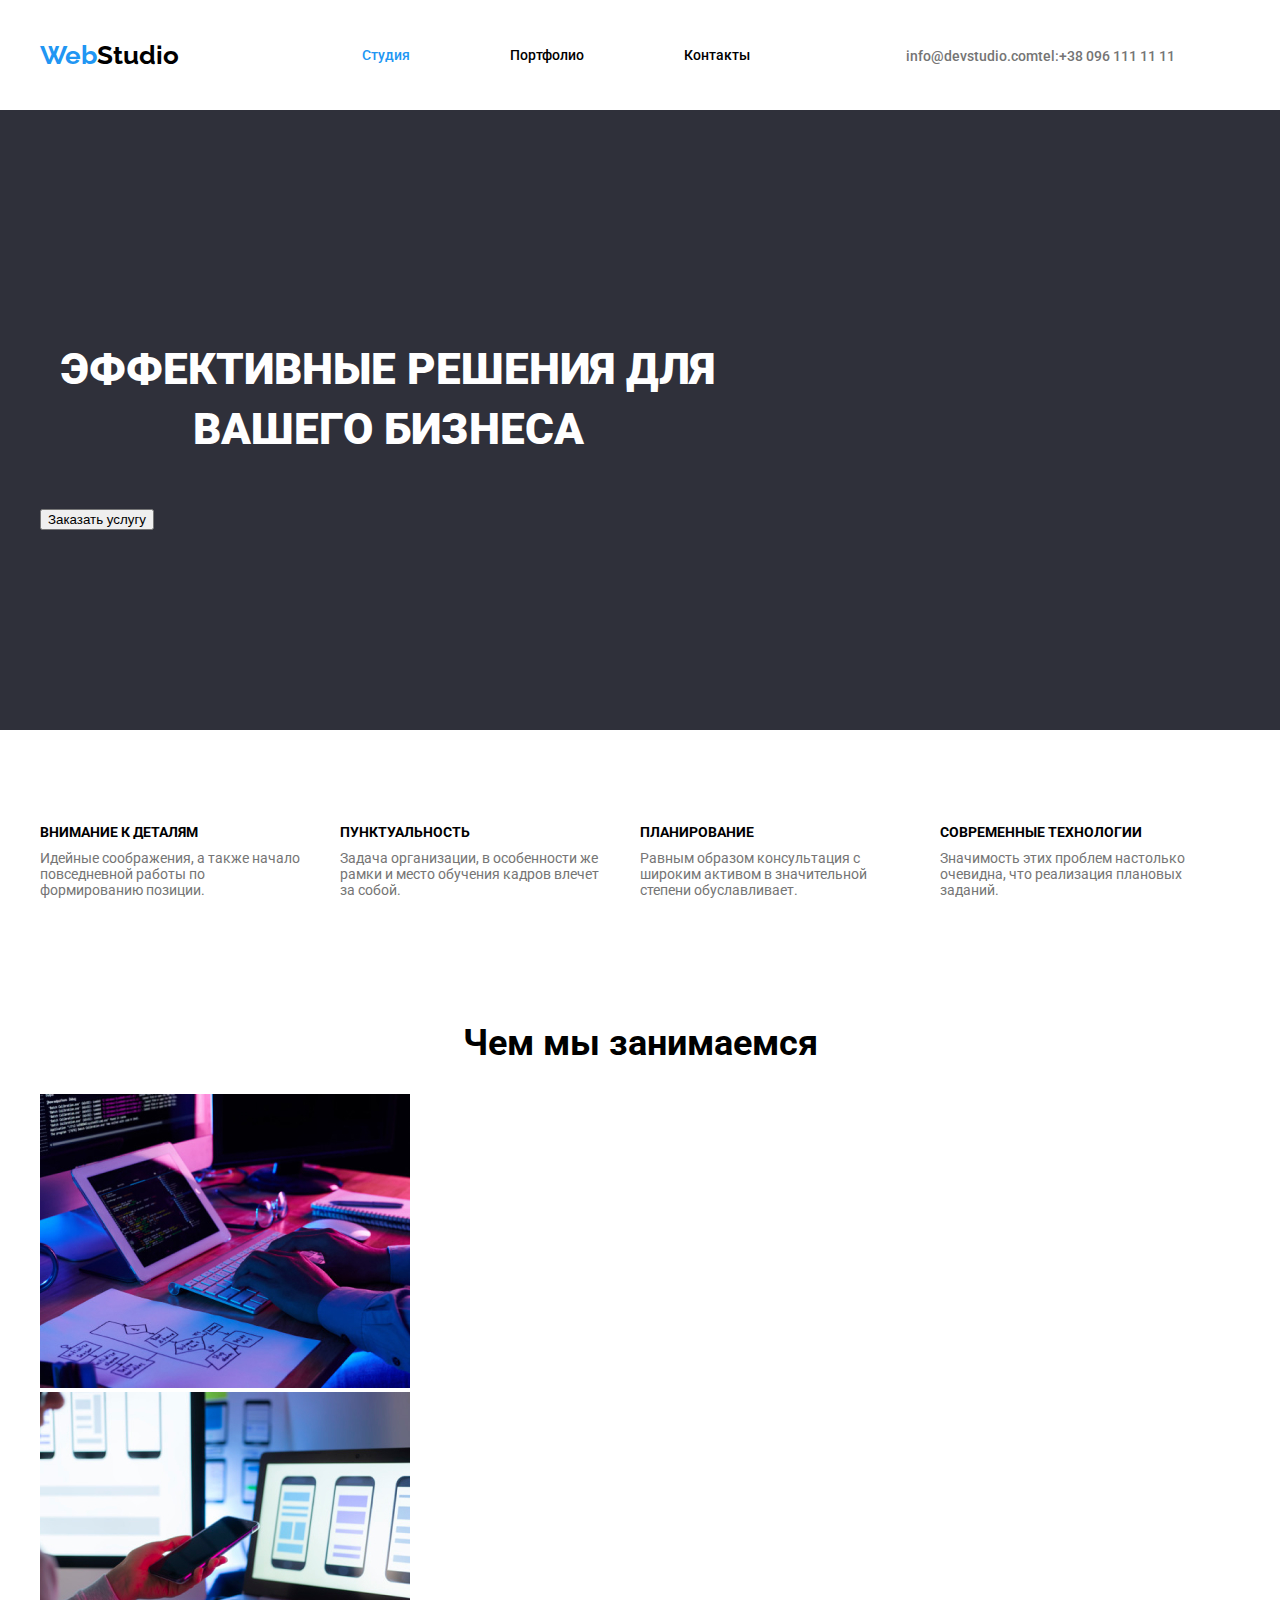
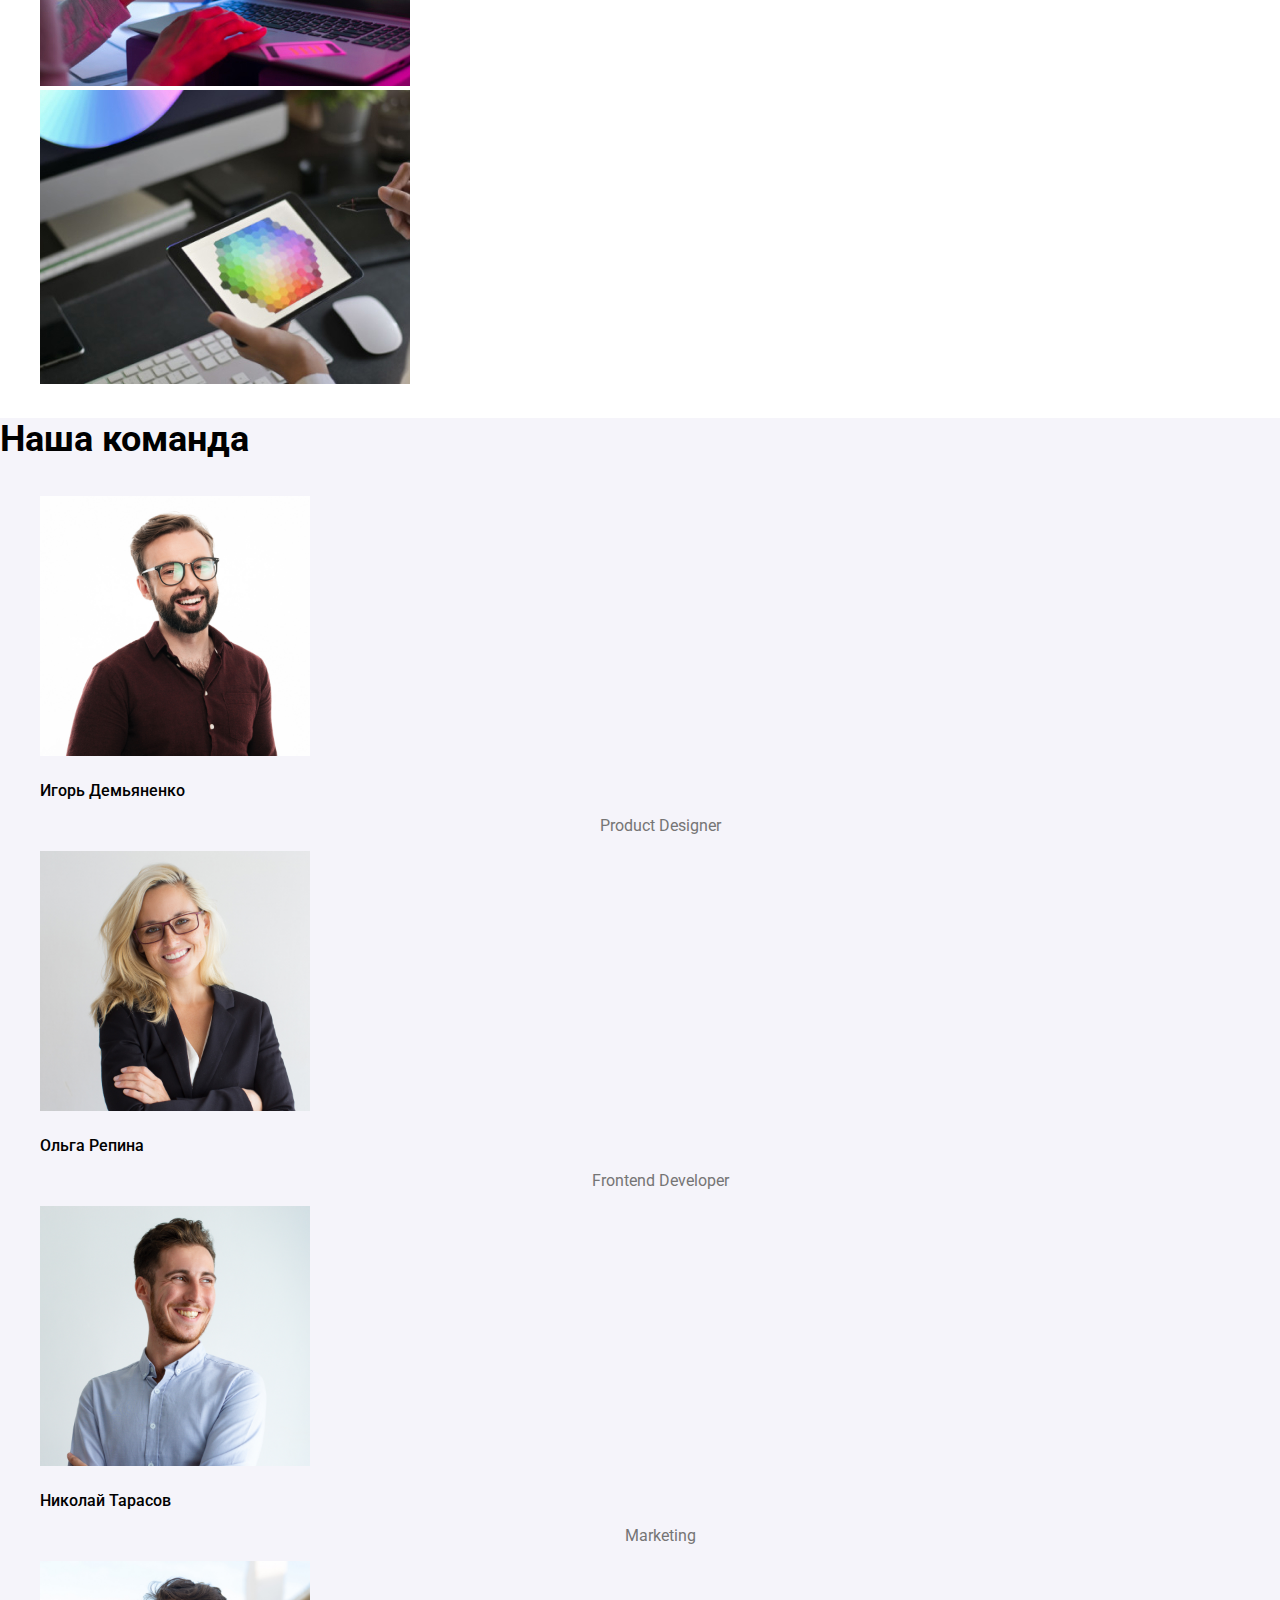
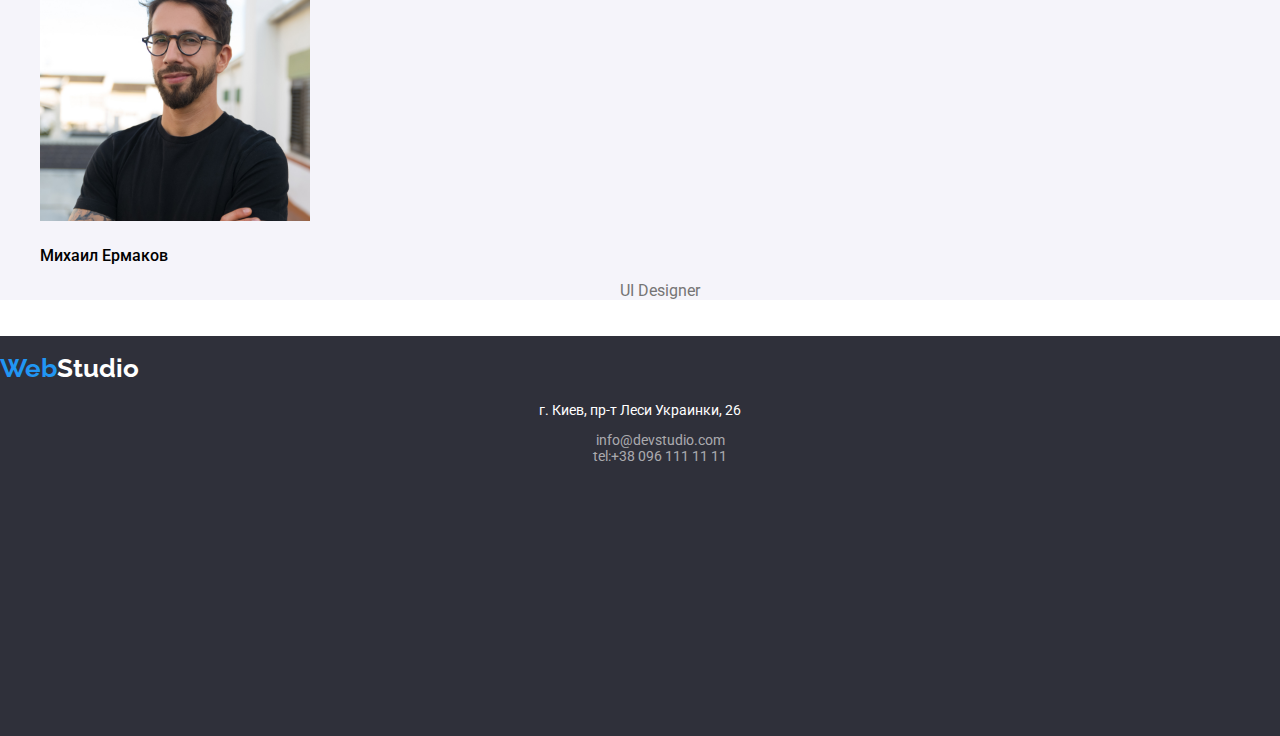
<file: index.html>
<!DOCTYPE html>
<html lang="ru">
<head>
   
    <title>  Document </title>   
    <meta charset="UTF-8">
      
    <meta name="viewport" content="width=device-width, initial-scale=1.0"/>
    <link rel="stylesheet" href="https://cdnjs.cloudflare.com/ajax/libs/modern-normalize/0.4.0/modern-normalize.min.css" integrity="sha512-bCZjCmOz1WUgFj9b7JIKza2J1dWOiDd5/odYgEkyK+lpFRHS+HLHrg4Gb9TFGLUikvrO6euu6SG7GywjWVzMOg==" crossorigin="anonymous" />
    
    <link rel="preconnect" href="https://fonts.gstatic.com">
    <link href="https://fonts.googleapis.com/css2?family=Oleo+Script&family=Raleway:wght@700&family=Roboto:wght@400;500;700;900&display=swap" rel="stylesheet">
    <link href="./css/style.css" rel="stylesheet"/> 
</head>
<body>
    <header class="header">
        <div class="container"> 
    <nav class="navigation"> 
        <a class="logo-body" href="#"> Web<span class="part">Studio</span></a>
         <ul> 
            <li classone>
                <a class="current" href= "./index.html">Студия</a>
            </li>
            <li>
                <a href="./portfolio.html">Портфолио</a>
            </li>
            <li>
                <a href="#">Контакты</a>
            </li>
            
        </ul>
    </nav>
    <!-- Шапка сайта -->
    

<ul class="contactslist">
 <li><a class="mail" href="mailto:info@devstudio.com">info@devstudio.com</a> </li>
<li><a class="phone" href="tel:+380961111111">tel:+38 096 111 11 11</a> </li>
</ul>
</div>
    </header> 
      <!-- /Шапка сайта -->
      <main>
          <!-- HERO -->
          
          <section class="special">
              <div class="container"> 
            <h1>эффективные решения для вашего бизнеса</h1>
            <button type="Заказатьуслугу">Заказать услугу</button>
             
        </div>
         </section>
        
            <section class='hero'> 
                <div class="container">
                
                <ul>
                    <li>
                        <h3>Внимание к деталям</h3>
                        <p>Идейные соображения, а также начало повседневной работы по формированию позиции.</p>
                    </li>
                     <li>
                     <h3>Пунктуальность</h3>
                     <p>Задача организации, в особенности же рамки и место обучения кадров влечет за собой.</p>
                    </li>
                    <li>
                        <h3>Планирование</h3>
                        <p>Равным образом консультация с широким активом в значительной степени обуславливает.</p>
                    </li>
                    <li>
                        <h3>Современные технологии</h3>
                    <p>Значимость этих проблем настолько очевидна, что реализация плановых заданий.</p>
                       
                    </li>
                </ul>
            </div>
            </section>

           

            
            <section class="about">
                <h2>Чем мы занимаемся</h2>
                <ul>
                    <li><img src="./img/about-img1.jpg" alt="разработчик" width="370" height="294"/> </li>
                    <li><img src="./img/about-img2.jpg" alt="дизайнер" width="370" height="294"/> </li>
                    <li><img src="./img/about-img3.jpg" alt="цветовой круг" width="370" height="294"/> </li>
                    
                </ul>
            
        </section>
         <!-- /HERO -->
        <!-- КОМАНДА -->
       
       
            <section class="team">
                <h2 class ="teamtitle">  Наша команда </h2>
                <ul>
                    <li><img src="./img/igordemyanenko.jpg" alt="игорь демьяненко" width="270" height="260"/>
                        <h3>Игорь Демьяненко</h3>
                        <p>Product Designer</p>
                    
                    </li>
                    <li><img src="./img/olgarepina.jpg" alt="ольга репина" width="270" height="260"/>
                        <h3>Ольга Репина</h3>
                        <p>Frontend Developer</p>
                     </li>
                    <li><img src="./img/nikolaytarasov.jpg" alt="николай тарасов" width="270" height="260"/>  
                        <h3>Николай Тарасов</h3>
                        <p>Marketing</p>
                    </li>
                    <li><img src="./img/mihailermakov.jpg" alt="михаил ермаков" width="270" height="260"/>  
                        <h3>Михаил Ермаков</h3>
                        <p>UI Designer</p>
                    </li>
                </ul>



            </section>
        </main>

        
        <!--/Команда-->
        <footer class="footer">
          
                <div>
                    <a class="logo-footer" href="#"> Web<span class="parttwo">Studio</span></a>
                    
                <address class="contact">
                    <p>г. Киев, пр-т Леси Украинки, 26</p>
                     <ul>
                        <li><a class = "mailtwo" href="mailto:info@devstudio.com">info@devstudio.com</a> </li>
                       <li><a  class = "phonetwo"  href="tel:+380961111111">tel:+38 096 111 11 11</a> </li>
                       </ul>
                    </address>

                </div>
          
            

        </footer>
        
</body>
</html>
</file>
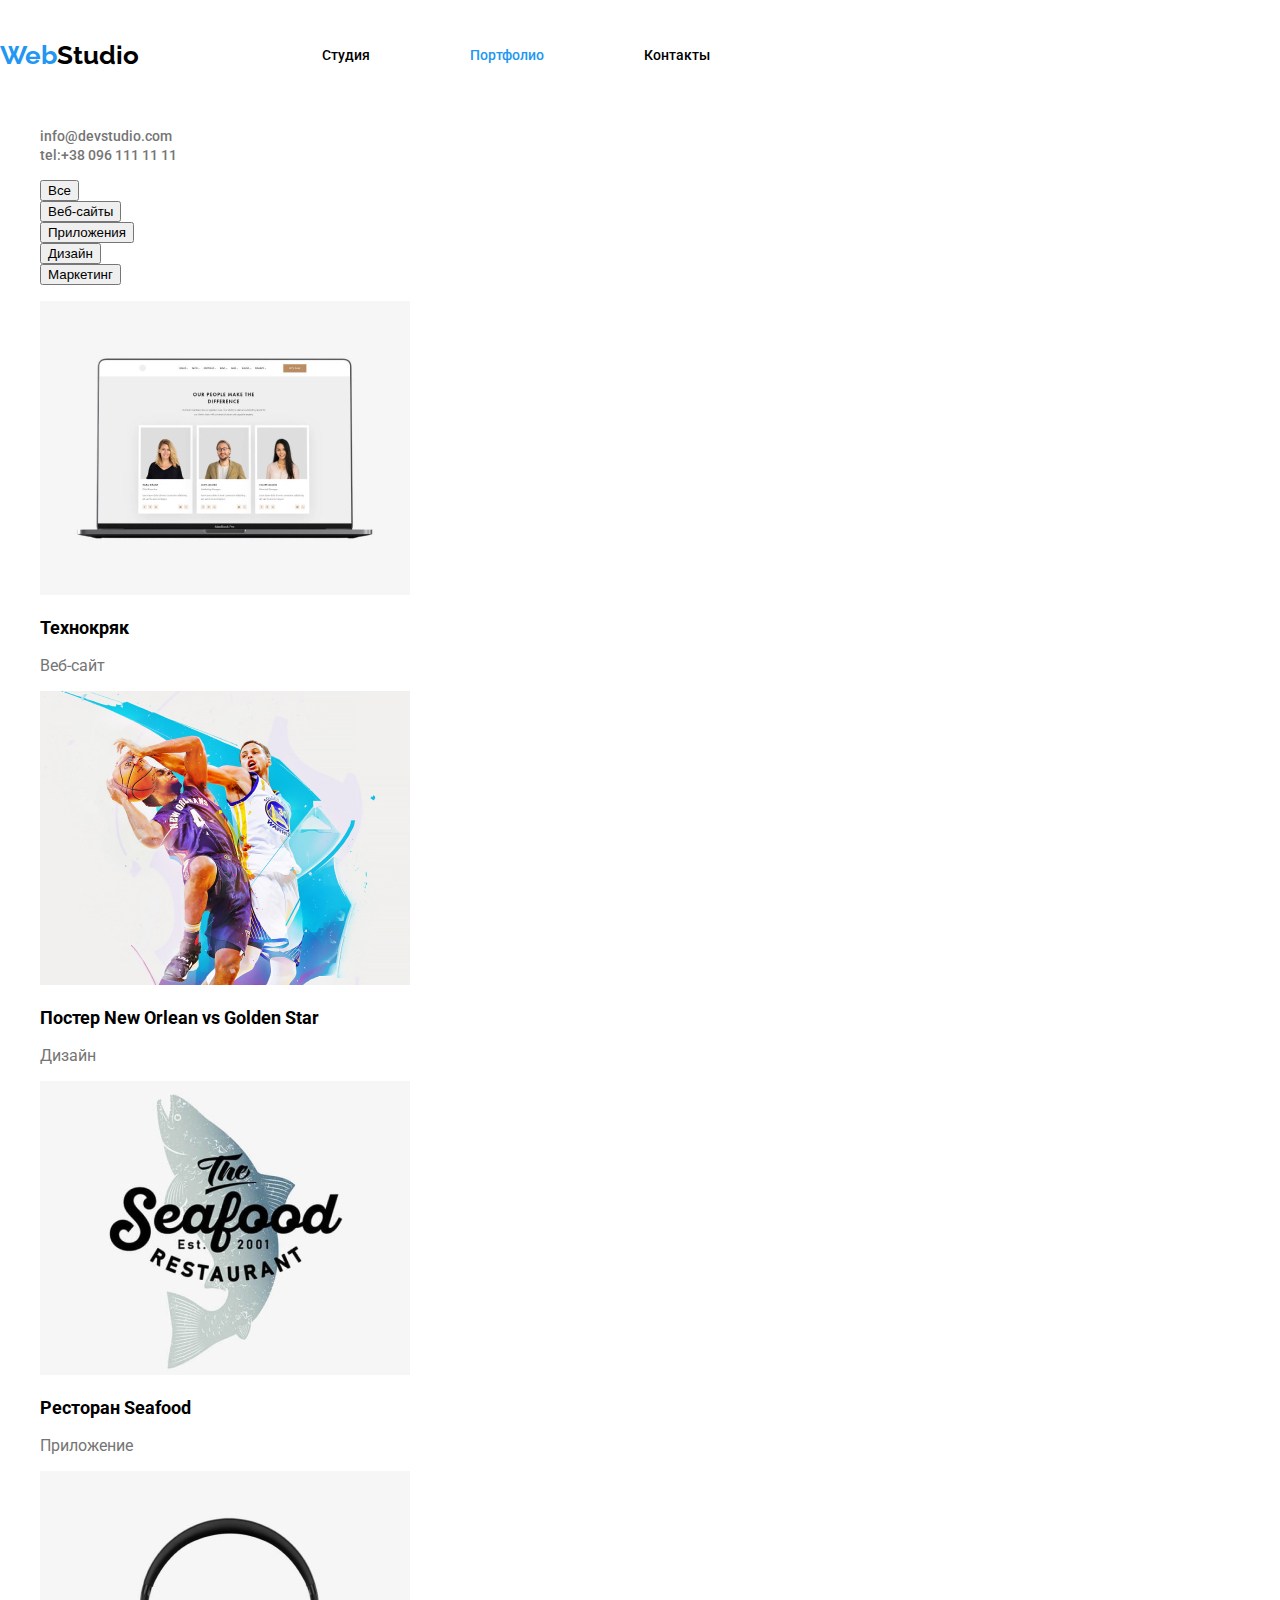
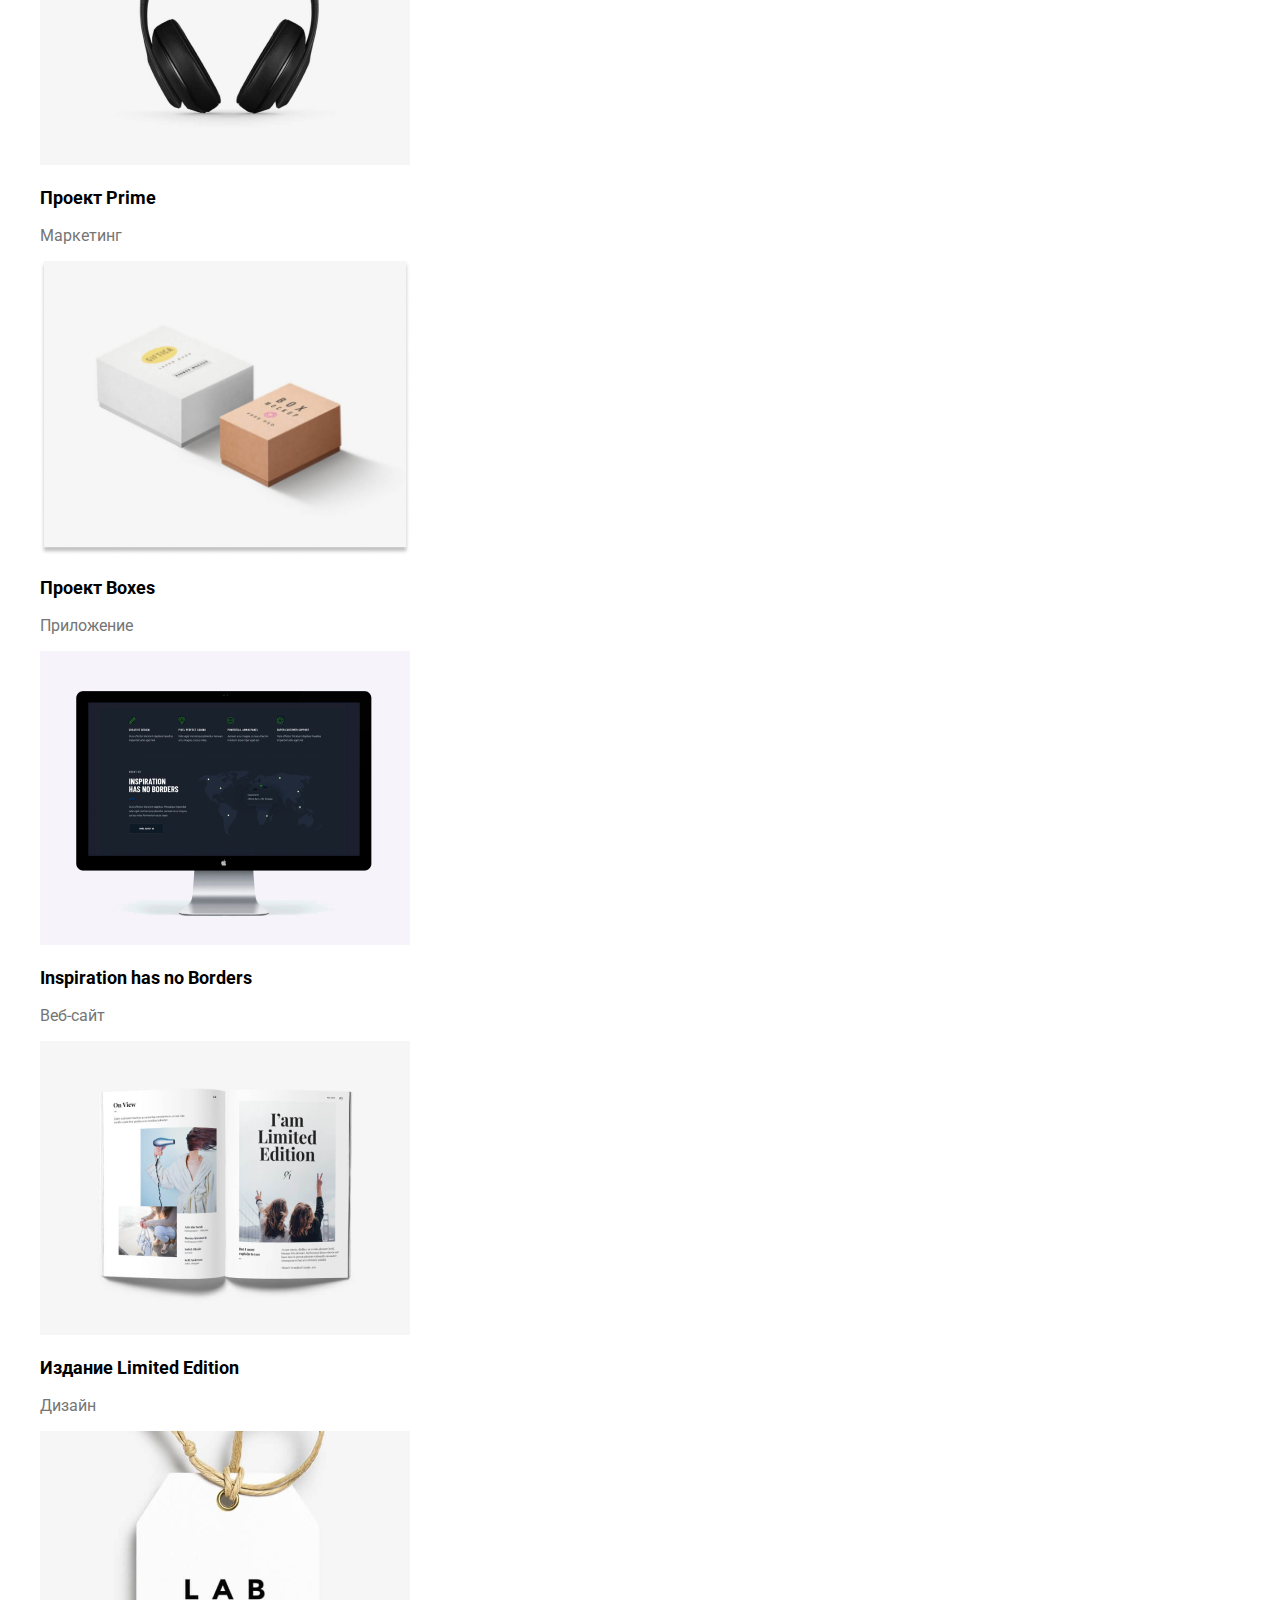
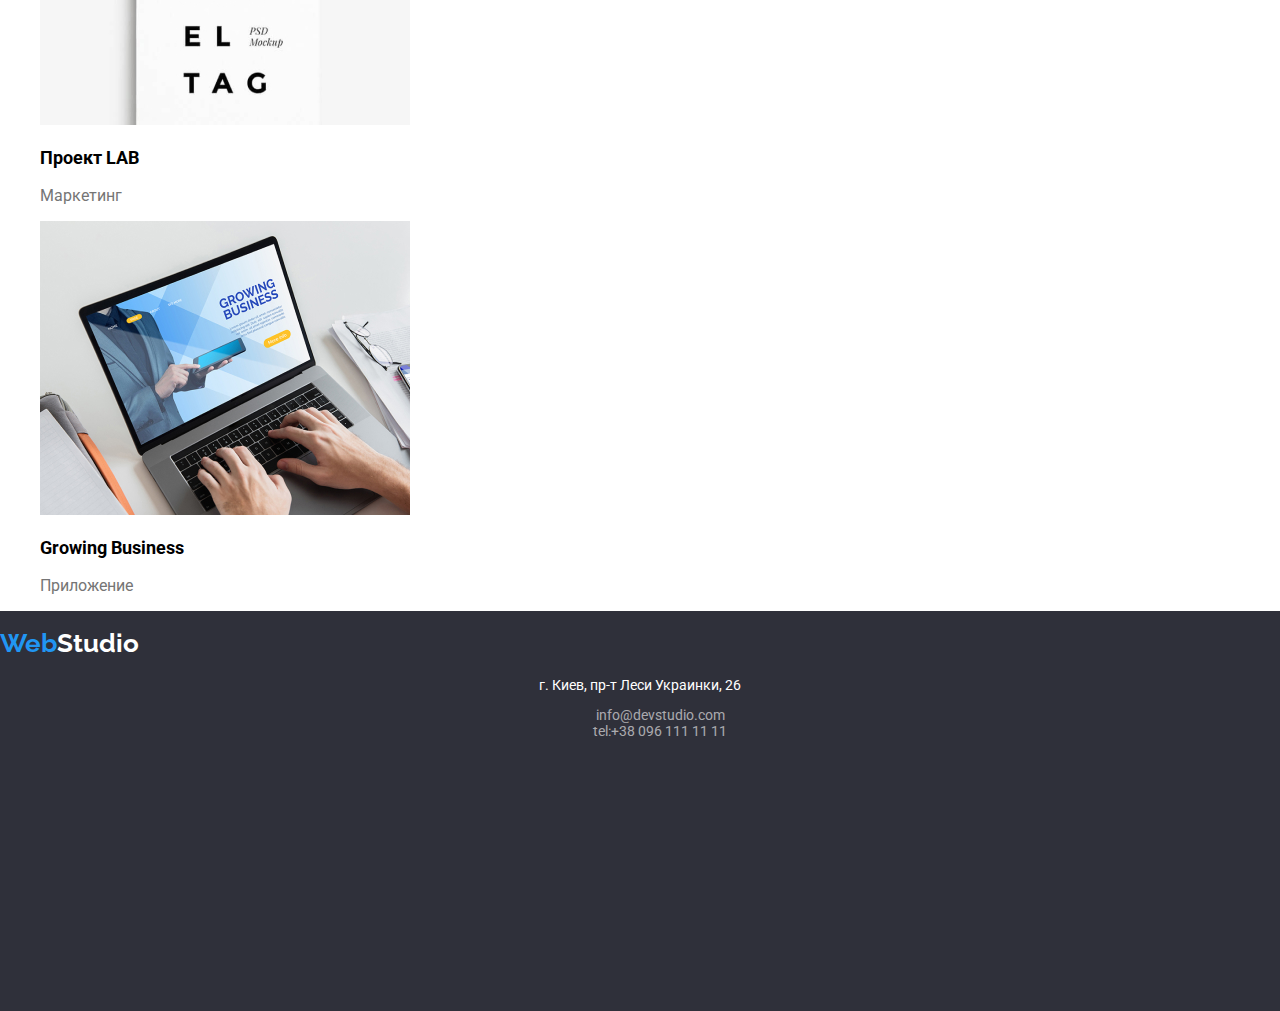
<file: portfolio.html>
<!DOCTYPE html>
<html lang="ru">
<head>
   
    <title class= "portfolio">  Портфолио </title>
    <link href="./css/style.css" rel="stylesheet"/>    
    <meta charset="UTF-8">
      
    <meta name="viewport" content="width=device-width, initial-scale=1.0"/>
    <link rel="stylesheet" href="https://cdnjs.cloudflare.com/ajax/libs/modern-normalize/0.4.0/modern-normalize.min.css" integrity="sha512-bCZjCmOz1WUgFj9b7JIKza2J1dWOiDd5/odYgEkyK+lpFRHS+HLHrg4Gb9TFGLUikvrO6euu6SG7GywjWVzMOg==" crossorigin="anonymous" />
    
    <link rel="preconnect" href="https://fonts.gstatic.com">
    <link href="https://fonts.googleapis.com/css2?family=Oleo+Script&family=Raleway:wght@700&family=Roboto:wght@400;500;700;900&display=swap" rel="stylesheet">
 
</head>
<body>
    <nav class="navigation"> 
        <a class="logo-body" href="#"> Web<span class="part">Studio</span></a>
         <ul> 
            <li>
                <a  href="./index.html">Студия</a>
            </li>
            <li>
                <a class="current" href="./portfolio.html">Портфолио</a>
            </li>
            <li>
                <a href="#">Контакты</a>
            </li>
            
        </ul>
    </nav>
    <!-- Шапка сайта -->
    <header class="header">

<ul>
 <li><a class="mail" href="mailto:info@devstudio.com">info@devstudio.com</a> </li>
<li><a class="phone" href="tel:+380961111111">tel:+38 096 111 11 11</a> </li>
</ul>

    </header> 
      <!-- /Шапка сайта -->
    

    <main>
      <!-- TOP -->
      <section class="sectionportfolio" >
          <!-- <h2>#</h2>/ -->
        <ul>
          <li><button type="button">Все</button></li>
          <li><button type="button">Веб-сайты</button></li>
          <li><button type="button">Приложения</button></li>
          <li><button type="button">Дизайн</button></li>
          <li><button type="button">Маркетинг</button></li>
        </ul>
      
      </section>

      <section class="menu">  
      <ul> 
        <li>
          <a href="#">
            <img src="./img/portfolio/techno.jpg" alt="технокряк" width="370" height="294"/>
            <h3 class ="navname">Технокряк</h3>
            <p class ="desc">Веб-сайт</p>
          </a>
        </li>

        <li>
            <a href="#">
          <img src="./img/portfolio/neworlean.jpg" alt="постер" width="370" height="294"/>
          <h3 class ="navname"> Постер New Orlean vs Golden Star</h3>
          <p  class = "desc">Дизайн</p>
        </a>
        </li>

        <li>
            <a href="#">
          <img src="./img/portfolio/seafood.jpg" alt="приложение" width="370" height="294"/>
          <h3 class ="navname">Ресторан Seafood</h3>
          <p class = "desc">Приложение</p>
        </a>
        </li>

        <li>
            <a href="#">
          <img src="./img/portfolio/prime.jpg" alt="Маркетинг" width="370" height="294"/>
          <h3 class ="navname"> Проект Prime</h3>
          <p class = "desc">Маркетинг</p>
        </a>
        </li>

        <li>
            <a href="#">
          <img src="./img/portfolio/boxes.jpg" alt="Приложение" width="370" height="294"/>
          <h3 class ="navname">Проект Boxes</h3>
          <p class = "desc">Приложение</p>
        </a>
        </li>

        <li>
            <a href="#">
          <img src="./img/portfolio/inspiration.jpg" alt="Веб-сайт" width="370" height="294"/>
          <h3 class ="navname">Inspiration has no Borders</h3>
          <p class = "desc">Веб-сайт</p>
        </a>
        </li>

        <li>
            <a href="#">
          <img src="./img/portfolio/limitededition.jpg" alt="Дизайн" width="370" height="294"/>
          <h3 class ="navname">Издание Limited Edition</h3>
          <p class = "desc">Дизайн</p>
        </a>
        </li>

        <li>
            <a href="#">
          <img src="./img/portfolio/lab.jpg" alt="Маркетинг" width="370" height="294"/>
          <h3 class ="navname">Проект LAB</h3>
          <p class = "desc">Маркетинг</p>
        </a>
        </li>

        <li>
            <a href="#">
          <img src="./img/portfolio/growingbusiness.jpg" alt="Приложение" width="370" height="294"/>
          <h3 class ="navname">Growing Business</h3>
          <p class = "desc">Приложение</p>
        </a>
        </li>
      </ul>
    </section>
  
    </main>

    <footer class="footer">
          
      <div>
          <a class="logo-footer" href="#"> Web<span class="parttwo">Studio</span></a>
          
      <address class="contact">
          <p>г. Киев, пр-т Леси Украинки, 26</p>
           <ul>
              <li><a class="mailtwo" href="mailto:info@devstudio.com">info@devstudio.com</a> </li>
             <li><a class="phonetwo" href="tel:+380961111111">tel:+38 096 111 11 11</a> </li>
             </ul>
          </address>

      </div>

  

</footer>

   
    
  </body>
</html>
</file>
<file: css/style.css>
body{
    font-family: "Roboto", sans-serif;
    margin: 0;
    color:  #757575;
    line-height:normal;
    

}
.header .container{
    display: flex;
}

.container {
    width: 1200px;
    padding: 0 15px;
    margin: 0 auto;


}

header{
    background-color: #FFFFFF;
    font-size: bold;
    

}

header > ul{
    list-style-type: none;
}

.mail {
font-weight: 500;    
text-decoration: none;
color: #757575;
font-size: 14px;



}
.mail:hover{
    color: #2196F3;

}
.phone {
    font-weight: 500; 
    text-decoration: none;
    color: #757575;
    font-size: 14px;
    }

    .phone:hover{
        color: #2196F3;

    }


.part{
    color:black;
}
.logo-body{ 
 color:#2196F3;   
text-decoration: none;
font-family: "Raleway";
font-weight: bold;
font-size: 26px;
line-height: 31px;
letter-spacing: 0,03em;
margin-right: 93px;
}

.navigation > ul > li .current{
    color: #2196F3;
  
}
.navigation {
    background-color: #FFFFFF;
    font-size: 15px;
    text-decoration: none;
    cursor: pointer;
    display: flex;
    align-items: center;

}
.ul{
margin: 0;
padding: 0;


}

 .contactslist {
display: flex;
list-style: none;
margin: auto;

}
.classone:not(:last-child){
margin-right: 50px;
}

.navigation > ul {
    list-style-type: none ;
    display: flex;
    
}

.navigation > ul > li > a {
    font-weight: 500;
    text-decoration: none;
    cursor: pointer;
    font-size: 14px;
    color: #000000;
    display: inline-block;
    margin-top: 32px;
    margin-bottom: 32px;
    margin-left: 50px;
    margin-right: 50px;
    


}
.navigation > ul > li > a:hover {
    text-decoration: none;
    cursor: pointer;
    font-size: 14px;
    color: #2196F3;
    display: inline-block;
    
    
}

 .navigation-menu > ul > li > a:hover { 
     color: #2196F3;
     text-decoration: underline;
     display: inline-block;
     
 }



 .special {
    
    
    background-color: #2F303A;
    color: #FFFFFF;
    justify-content: center;
    align-items: center;
    flex-wrap: wrap;
    padding: 200px 0px;

}

h1{
    font-size: 44px;
    font-weight: 900;
    letter-spacing: 6%;
    line-height: 60px;
    text-transform: uppercase; 
    text-align: center;
    margin-bottom: 50px;
    max-width: 696px;
    margin: 0 30 px;
    

}
.special > button {
    font-size: 16px;
    background-color: #2196F3;
    color:#FFFFFF; 
    text-align: center;
    padding: 10px 32px;



}
.hero{
    padding: 94px 0;


}
.hero li{
    width: 270px;
 }

 .hero li:not(:last-child){
    margin-right: 30px;
    }
.hero  ul {
    text-decoration: none;
    list-style-type: none;
    margin: 0 ;
    padding-left: 0;
    display: flex;

    }

.hero  h3{
    font-size: 14px;
    color: black;
    text-transform: uppercase; 
    margin-bottom: 10px;
    margin-top: 0;

}
.hero ul > li > p{
    font-size: 14px;
    margin: 0;



}
.about > ul {
    text-decoration: none;
    list-style-type: none;
}
.about > h2 {
    font-size: 36px;
    color: black;
    text-align: center;
    }

.teamtitle {
    font-size: 36px;
    color: black;
    background-color:#F5F4FA;
    ;
    }
.team {
    font-size: 36px;
    color: black;
    background-color:#F5F4FA;


}

.team > ul {
 text-decoration: none;
    list-style-type: none;

}
.team > ul > li > h3 {
    font-size: 16px;
    color: #212121
    text-align: center;
    font-weight: 500;

    
}

.team > ul > li > p {
    font-size: 16px;
    color: #757575;
    text-align: center;
    font-weight: 400;
}

.footer > div > a{
    font-family: Raleway;
    font-size: 26px;
    
 }
 .footer > div > address{
    font-size: 14px;
    color: #FFFFFF;
    text-align: center;


}








.footer{
    height: 400px;
    font-size: 44px;
    background-color: #2F303A;
    color: #FFFFFF;
    justify-content: center;

}

.contact{
    font-family: "Roboto", sans-serif;
    margin: 0;
    color:  #FFFFFF;
    line-height:normal;
    font-style: normal;
    text-decoration: none ;
    list-style-type: none;
    
}
.logo-footer
{ text-decoration: none;
    color:#2196F3;   
    text-decoration: none;
    font-family: "Raleway";
    font-weight: bold;
    font-size: 26px;
    line-height: 31px;
    letter-spacing: 0,03em;
    
}
.contact > ul {
    text-decoration: none ;
    list-style-type: none;

}

.parttwo{
    color: #FFFFFF
}

.mailtwo {
    text-decoration: none;
    color: rgba(255, 255, 255, 0.6);


}
.phonetwo { 
    text-decoration: none;
    color: rgba(255, 255, 255, 0.6);


}
.image {
    font-size: 36px;
    color: black;
   


}


.sectionportfolio  {
        color:black;
        text-decoration: none;
        list-style-type: none;
        
        
}



.sectionportfolio > ul {
    text-decoration: none; 
    list-style-type: none;

}

.sectionportfolio > ul > li  button:hover{
    background-color: #2196F3;
    color:#FFFFFF;
    text-decoration: none;
    list-style-type: none;


}

 
.menu {
    text-decoration: none;
    list-style-type: none;
}
.menu > ul {
    text-decoration: none;
    list-style-type: none;
    
}

.menu > ul > li > a{
   
    text-decoration: none;
    list-style-type: none;
}

.navname {
    list-style-type: none;
    font-size: 18px;
    text-decoration: none;
    color: black;
    text-align: left;
    font-weight: 700;


}


.desc {
    list-style-type: none;
    text-decoration: none;
    font-size: 16px;
    color: #757575;
    text-align: left;
    font-weight: 400;
}
</file>
